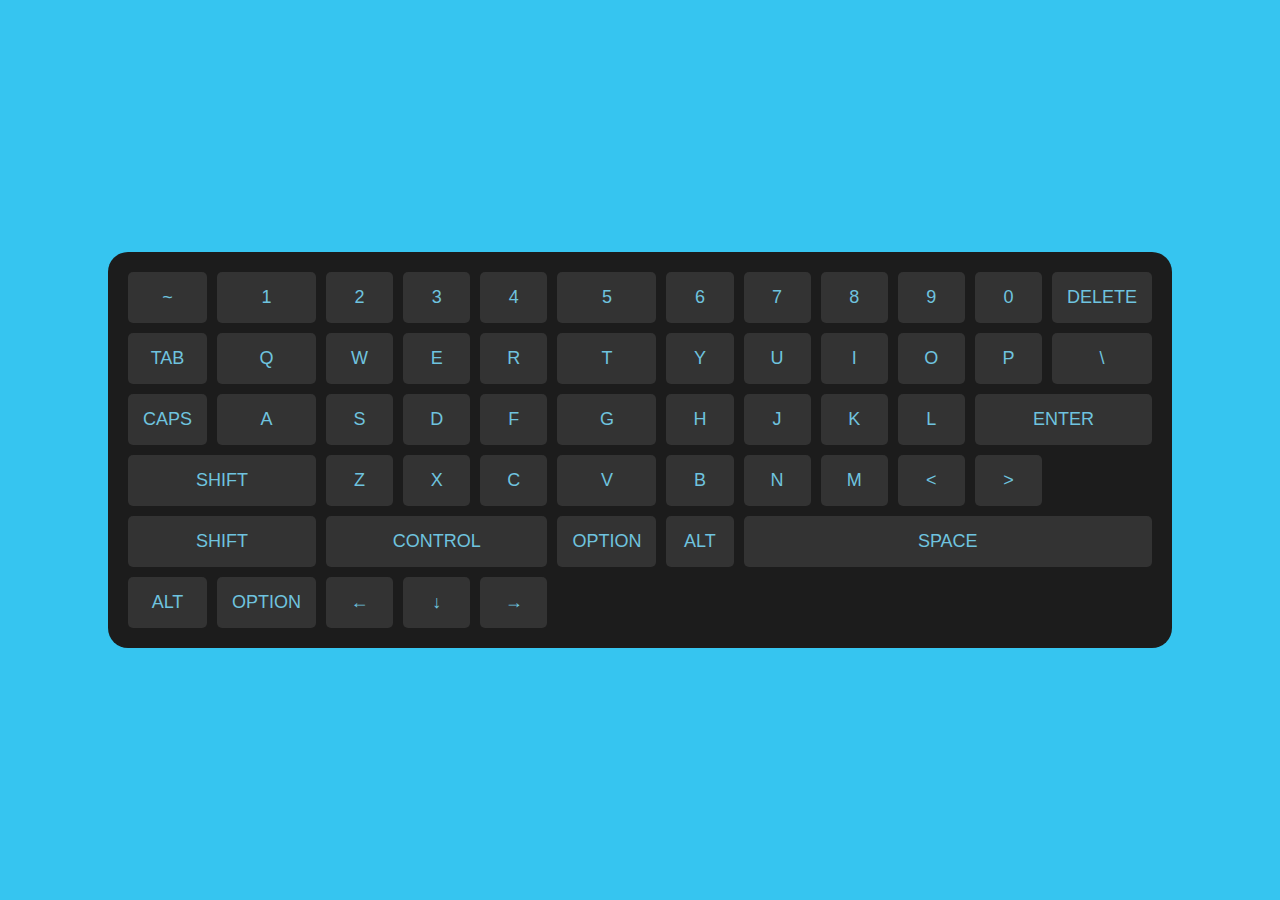
<file: index1.html>
<!DOCTYPE html>
<html lang="en">
<head>
    <meta charset="UTF-8">
    <meta name="viewport" content="width=device-width, initial-scale=1.0">
    <title>Keyboard Grid Layout</title>
    <link rel="stylesheet" href="styles1.css">
</head>
<body>
    <div class="keyboard-container">
        <!-- Row 1 -->
        <div class="key">~</div>
        <div class="key">1</div>
        <div class="key">2</div>
        <div class="key">3</div>
        <div class="key">4</div>
        <div class="key">5</div>
        <div class="key">6</div>
        <div class="key">7</div>
        <div class="key">8</div>
        <div class="key">9</div>
        <div class="key">0</div>
        <div class="key">Delete</div>

        <!-- Row 2 -->
        <div class="key">tab</div>
        <div class="key">Q</div>
        <div class="key">W</div>
        <div class="key">E</div>
        <div class="key">R</div>
        <div class="key">T</div>
        <div class="key">Y</div>
        <div class="key">U</div>
        <div class="key">I</div>
        <div class="key">O</div>
        <div class="key">P</div>
        <div class="key">\</div>

        <!-- Row 3 -->
        <div class="key">caps</div>
        <div class="key">A</div>
        <div class="key">S</div>
        <div class="key">D</div>
        <div class="key">F</div>
        <div class="key">G</div>
        <div class="key">H</div>
        <div class="key">J</div>
        <div class="key">K</div>
        <div class="key">L</div>
        <div class="key enter">Enter</div>

        <!-- Row 4 -->
        <div class="key shift">shift</div>
        <div class="key">Z</div>
        <div class="key">X</div>
        <div class="key">C</div>
        <div class="key">V</div>
        <div class="key">B</div>
        <div class="key">N</div>
        <div class="key">M</div>
        <div class="key">&lt;</div>
        <div class="key">&gt;</div>
        <div class="key shift">shift</div>

        <!-- Row 5 -->
        <div class="key control">control</div>
        <div class="key">option</div>
        <div class="key">alt</div>
        <div class="key space">space</div>
        <div class="key">alt</div>
        <div class="key">option</div>
        <div class="key">&larr;</div>
        <div class="key">&darr;</div>
        <div class="key">&rarr;</div>
    </div>
</body>
</html>
</file>
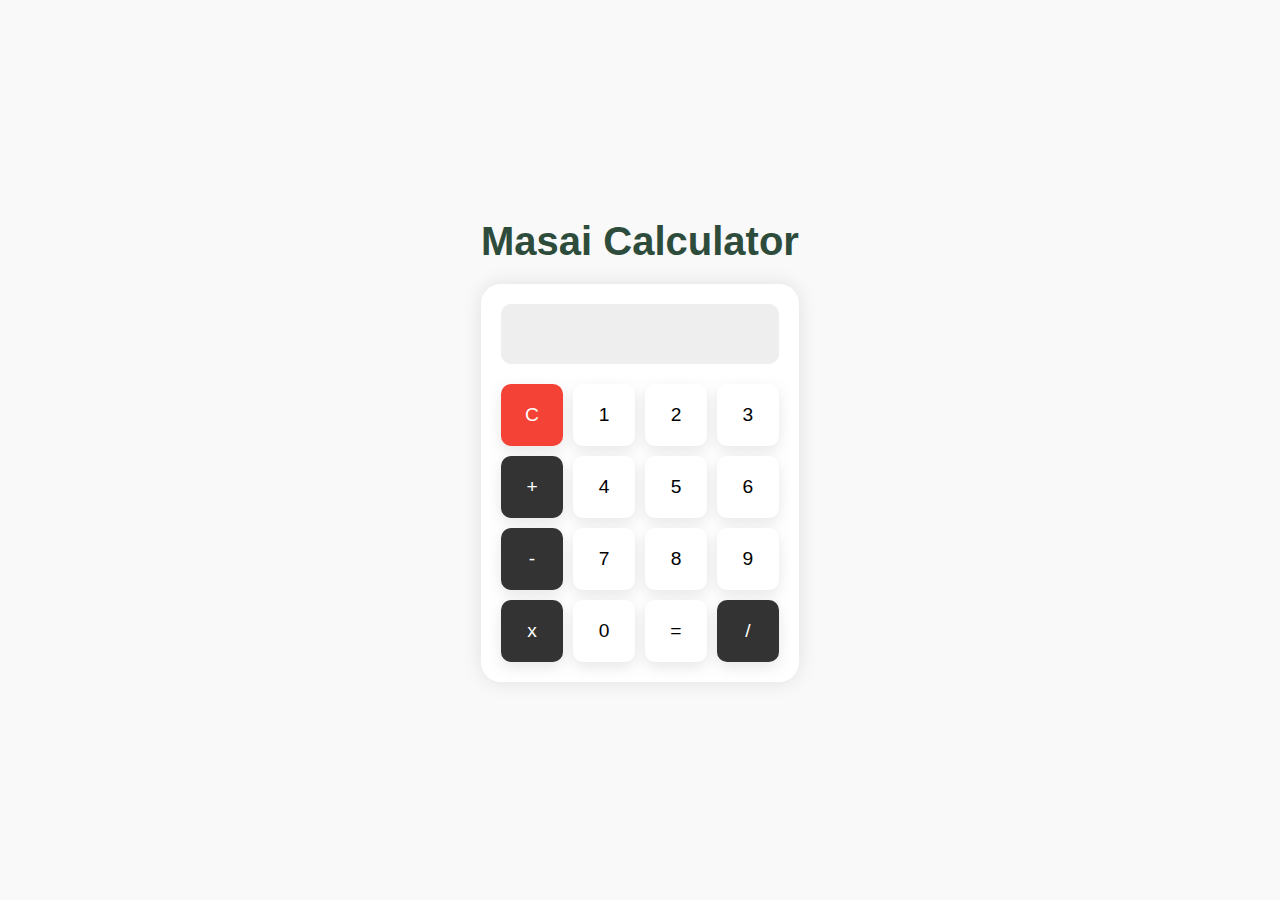
<file: index2.html>
<!DOCTYPE html>
<html lang="en">
<head>
    <meta charset="UTF-8">
    <meta name="viewport" content="width=device-width, initial-scale=1.0">
    <title>Masai Calculator</title>
    <link rel="stylesheet" href="styles2.css">
</head>
<body>
    <div class="container">
        <h1>Masai Calculator</h1>
        <div class="calculator">
            <div class="display" id="display"></div>
            <div class="buttons">
                <button>C</button>
                <button>1</button>
                <button>2</button>
                <button>3</button>
                <button>+</button>
                <button>4</button>
                <button>5</button>
                <button>6</button>
                <button>-</button>
                <button>7</button>
                <button>8</button>
                <button>9</button>
                <button>x</button>
                <button>0</button>
                <button>=</button>
                <button>/</button>
            </div>
        </div>
    </div>
</body>
</html>
</file>
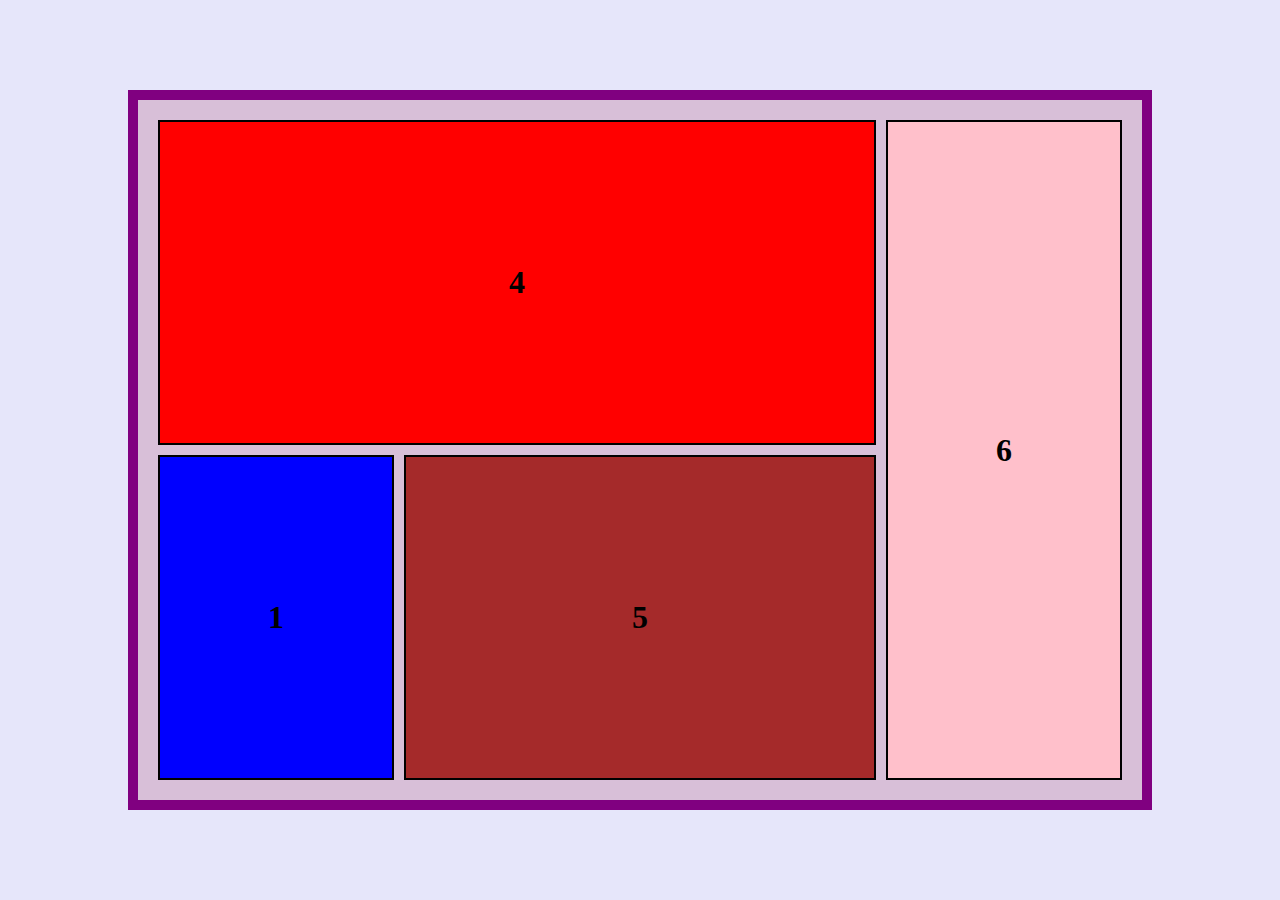
<file: index3.html>
<!DOCTYPE html>
<html lang="en">
<head>
    <meta charset="UTF-8">
    <meta name="viewport" content="width=device-width, initial-scale=1.0">
    <title>Grid Layout</title>
    <link rel="stylesheet" href="styles3.css">
</head>
<body>
    <div class="grid-container">
        <div class="grid-item item-1">1</div>
        <div class="grid-item item-4">4</div>
        <div class="grid-item item-5">5</div>
        <div class="grid-item item-6">6</div>
    </div>
</body>
</html>
</file>
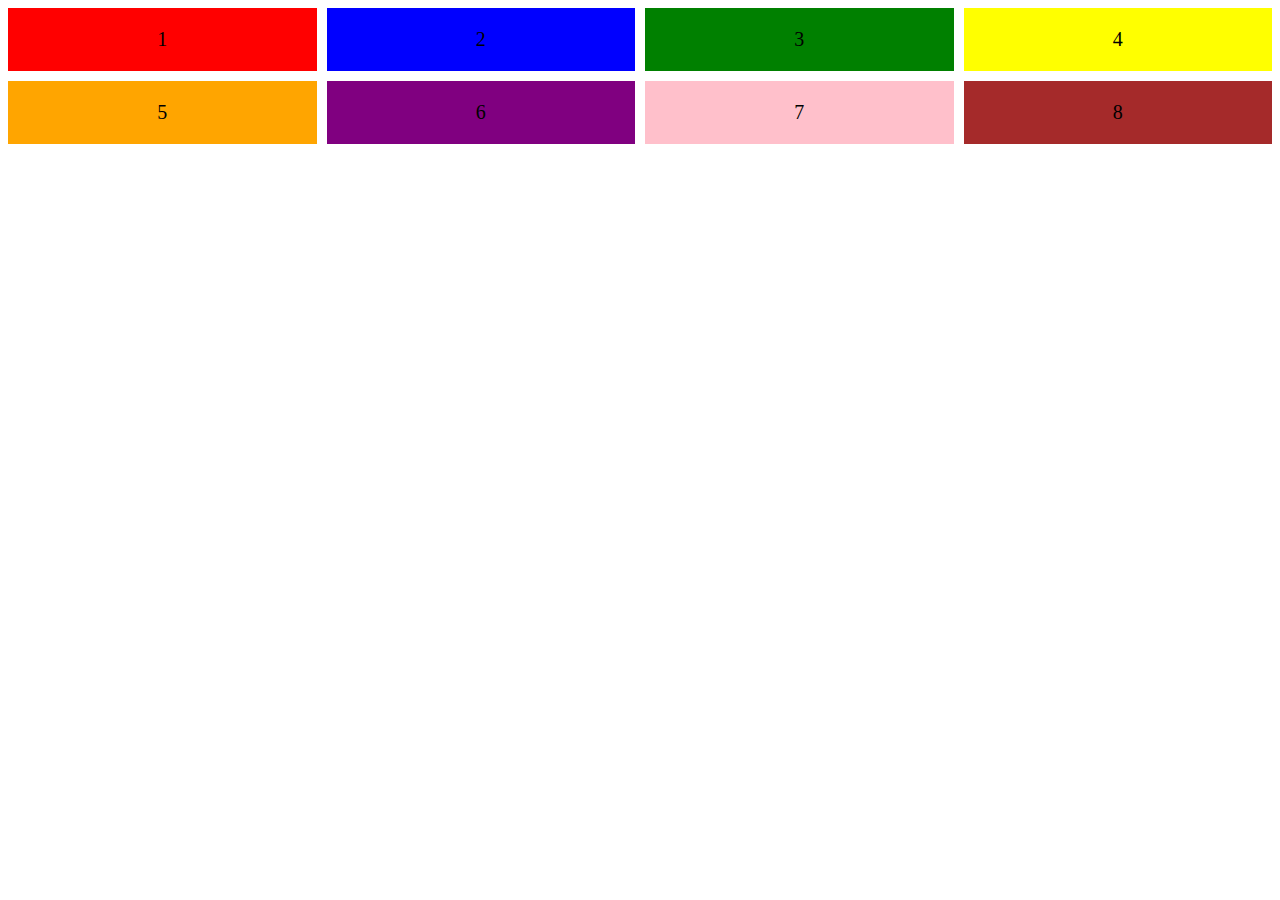
<file: index4.html>
<!DOCTYPE html>
<html lang="en">
<head>
    <meta charset="UTF-8">
    <meta name="viewport" content="width=device-width, initial-scale=1.0">
    <title>Grid Example</title>
    <style>
        .grid-container {
            display: grid;
            grid-template-columns: repeat(4, 1fr); /* 4 columns */
            grid-template-rows: repeat(2, 1fr);   /* 2 rows */
            gap: 10px; /* Adds some spacing between the grid items */
        }

        .grid-item {
            padding: 20px;
            text-align: center;
            font-size: 20px;
            color: rgb(0, 0, 0);
        }

        /* Background colors for each grid item */
        .item1 { background-color: red; }
        .item2 { background-color: blue; }
        .item3 { background-color: green; }
        .item4 { background-color: yellow; }
        .item5 { background-color: orange; }
        .item6 { background-color: purple; }
        .item7 { background-color: pink; }
        .item8 { background-color: brown; }
    </style>
</head>
<body>

<div class="grid-container">
    <div class="grid-item item1">1</div>
    <div class="grid-item item2">2</div>
    <div class="grid-item item3">3</div>
    <div class="grid-item item4">4</div>
    <div class="grid-item item5">5</div>
    <div class="grid-item item6">6</div>
    <div class="grid-item item7">7</div>
    <div class="grid-item item8">8</div>
</div>

</body>
</html>
</file>
<file: styles1.css>
body {
    margin: 0;
    font-family: sans-serif;
    background-color: #36C5F0;
    display: flex;
    justify-content: center;
    align-items: center;
    height: 100vh;
}

.keyboard-container {
    display: grid;
    grid-template-columns: repeat(12, 1fr);
    gap: 10px;
    padding: 20px;
    background-color: #1C1C1C;
    border-radius: 20px;
    width: 80%;
}

.key {
    background-color: #333;
    color: #6FC3DF;
    display: flex;
    justify-content: center;
    align-items: center;
    padding: 15px;
    border-radius: 5px;
    font-size: 18px;
    text-transform: uppercase;
}

.enter {
    grid-column: span 2;
}

.shift {
    grid-column: span 2;
}

.control, .space {
    grid-column: span 3;
}

.space {
    grid-column: span 5;
}
</file>
<file: styles2.css>
* {
    margin: 0;
    padding: 0;
    box-sizing: border-box;
}

body {
    font-family: 'Arial', sans-serif;
    display: flex;
    justify-content: center;
    align-items: center;
    height: 100vh;
    background-color: #f9f9f9;
}

.container {
    text-align: center;
}

h1 {
    font-size: 2.5rem;
    color: #2e4c3b;
}

.calculator {
    margin-top: 20px;
    padding: 20px;
    background-color: white;
    border-radius: 20px;
    box-shadow: 0px 0px 20px rgba(0, 0, 0, 0.1);
}

.display {
    height: 60px;
    background-color: #eee;
    border-radius: 10px;
    margin-bottom: 20px;
    
    padding: 10px;
    font-size: 1.5rem;
    line-height: 60px;
    color: #333;
}

.buttons {
    display: grid;
    grid-template-columns: repeat(4, 1fr);
    grid-gap: 10px;
}

button {
    padding: 20px;
    font-size: 1.2rem;
    background-color: #fff;
    border: none;
    border-radius: 10px;
    box-shadow: 0px 5px 15px rgba(0, 0, 0, 0.1);
    cursor: pointer;
    transition: background-color 0.3s ease;
}

button:hover {
    background-color: #2e4c3b;
    color: white;
}

button:nth-child(1) {
    background-color: #f44336;
    color: white;
}

button:nth-child(1):hover {
    background-color: #d32f2f;
}

button:nth-child(5), button:nth-child(9), button:nth-child(13), button:nth-child(16) {
    background-color: #333;
    color: white;
}

button:nth-child(5):hover, button:nth-child(9):hover, button:nth-child(13):hover, button:nth-child(16):hover {
    background-color: #1b1b1b;
}
</file>
<file: styles3.css>
* {
    margin: 0;
    padding: 0;
    box-sizing: border-box;
}

body {
    display: flex;
    justify-content: center;
    align-items: center;
    height: 100vh;
    background-color: #e6e6fa;
}

.grid-container {
    display: grid;
    grid-template-columns: 1fr 2fr 1fr;
    grid-template-rows: 1fr 1fr;
    grid-gap: 10px;
    background-color: #d8bfd8;
    padding: 20px;
    width: 80%;
    height: 80vh;
    border: 10px solid purple;
}

.grid-item {
    display: flex;
    justify-content: center;
    align-items: center;
    font-size: 2rem;
    color: rgb(0, 0, 0);
    font-weight: bold;
    border: 2px solid black;
}

/* Specific Items Layout */
.item-1 {
    background-color: blue;
    grid-column: 1 / 2;
    grid-row: 2 / 3;
}

.item-4 {
    background-color: red;
    grid-column: 1 / 3;
    grid-row: 1 / 2;
}

.item-5 {
    background-color: brown;
    grid-column: 2 / 3;
    grid-row: 2 / 3;
}

.item-6 {
    background-color: pink;
    grid-column: 3 / 4;
    grid-row: 1 / 3;
}
</file>
